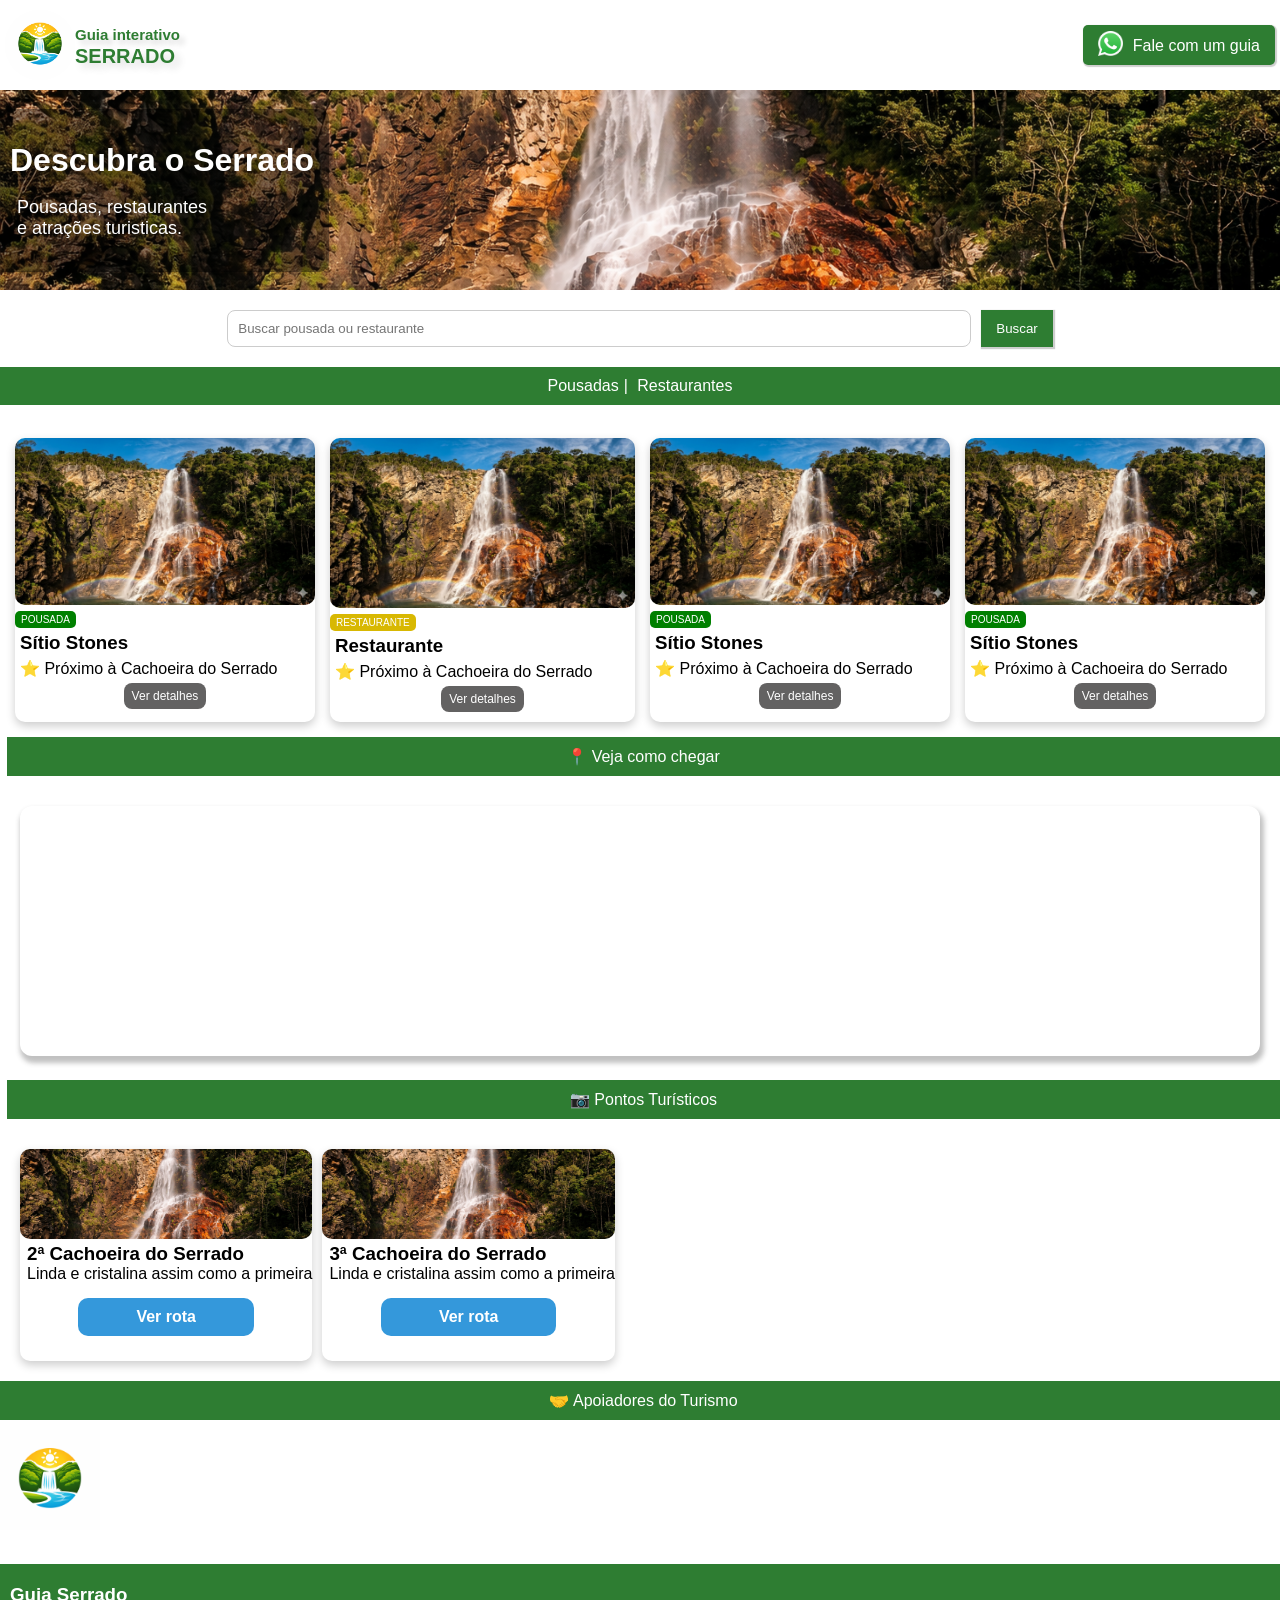
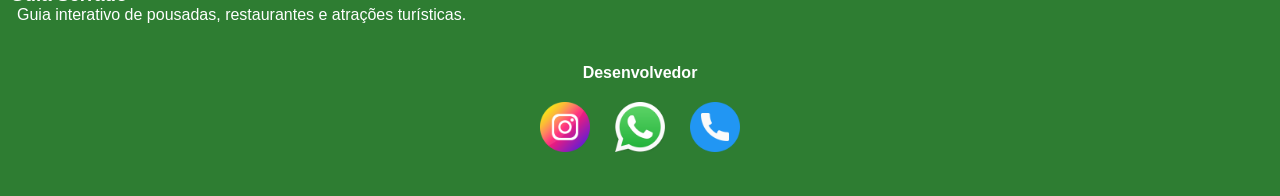
<file: index.html>
<!DOCTYPE html>
<html lang="pt-br">
<head>
<meta charset="UTF-8">
<meta name="viewport" content="width=device-width, initial-scale=1.0">
<link rel="icon" sizes="50x50" href="img/iconelogo.png">
<title>Guia interativo Serrado</title>

<link rel="stylesheet" href="css/style.css">
</head>

<body>

<!-- HEADER -->
<header class="header">
  <div class="logo">
   <a href="index.html"> <div class="logo-icon"></div></a>
    <div class="logo-text">
      
     <a href="index.html"> <strong><span id="logoguia">Guia interativo</span><br> SERRADO</strong></a>
    </div>
  </div>

  <a class="btn-whats" href="https://wa.me/5538999643492" target="_blank"> <img id="iconelogo" alt="" src="img/whatsapp.png"> Fale com um guia</a>
</header>

<!-- BANNER -->
<section class="banner">
    
  <div class="banner-content" >
   
   <br> <h1>Descubra o Serrado<br></h1>
   <br> <p>Pousadas, restaurantes <br>e atrações turisticas.</p></br>
   <!-- <button>🗺 Explorar lugares</button> -->
  </div>
</section>

<!-- BUSCA -->
<section class="busca">
  <input type="text" placeholder="Buscar pousada ou restaurante">
<button id="btn-busca" onclick="filtrar()">Buscar</button>

 
</section>
<section class="filtros">
  <a href="pousadas.html">Pousadas</a><span>|</span>
  <a href="restaurantes.html">Restaurantes</a>
  
</section>

<!-- DESTAQUES -->
<section class="destaques"><br>
 
  <div class="cards">

    <div class="card">
  <img src="img/logo.png">
  <span class="tag">POUSADA</span>
  <h3>Sítio Stones</h3>
  <p>⭐ Próximo à Cachoeira do Serrado</p>

  <div class="acoes">
    <a href="sitiostones.html" class="btn">Ver detalhes</a>

  </div>
</div>

    <div class="card">
  <img src="img/logo.png">
  <span class="tagR">RESTAURANTE</span>
  <h3>Restaurante </h3>
  <p>⭐ Próximo à Cachoeira do Serrado</p>

  <div class="acoes">
    <a href="" class="btn">Ver detalhes</a>

  </div>
</div>


    <div class="card">
  <img src="img/logo.png">
  <span class="tag">POUSADA</span>
  <h3>Sítio Stones</h3>
  <p>⭐ Próximo à Cachoeira do Serrado</p>

  <div class="acoes">
    <a href="" class="btn">Ver detalhes</a>

  </div>
</div>

<div class="card">
  <img src="img/logo.png">
  <span class="tag">POUSADA</span>
  <h3>Sítio Stones</h3>
  <p>⭐ Próximo à Cachoeira do Serrado</p>

  <div class="acoes">
    <a href="sitiostones.html" class="btn">Ver detalhes</a>

  </div>
</div>

  </div>
</section>

<!-- MAPA -->
 <div>
    <p class="tituloP">📍 Veja como chegar </p>
  </div>
<section class="mapa">
 
    <div>
    <iframe src="https://www.google.com/maps/embed?pb=!1m18!1m12!1m3!1d3841.3909238167134!2d-42.846982488893836!3d-15.6773896
    20022865!2m3!1f0!2f0!3f0!3m2!1i1024!2i768!4f13.1!3m3!1m2!1s0x751f36688d48f3b%3A0xb14c7c35cb3cc92e!2sCachoeira%20do%20Serrado!5e0!3m2!1spt-BR!
    2sbr!4v1775347810840!5m2!1spt-BR!2sbr" width="100%" height="250" style="border:0; border-radius:12px;" allowfullscreen="" loading="lazy" referrerpolicy="no-referrer-when-downgrade"></iframe>
  </div>

  
</section>

<!-- -----------------PONTOS TURISTICOS ----------------------->
<div>
    <p class="tituloP">📷 Pontos Turísticos</p>
    
  </div>
<section class="turismo">
  

  <div class="turismo-grid">

    <div class="card-pturistico">
      <img src="./img/logo1.png" class="img-card-pturisco" onclick="abrirModal(this)">
      
        <h3>2ª Cachoeira do  Serrado</h3>
        <p>Linda e cristalina assim como a primeira</p>
        
        <a href="https://maps.app.goo.gl/27aN6otPv9ciXEHh7" class="btn-rota">Ver rota</a>
        <div id="modal" class="modal">
  <span class="fechar" onclick="fecharModal()">&times;</span>
  <img id="imgModal" class="modal-conteudo">
</div>

    </div>

    <div class="card-pturistico">
      <img src="./img/logo1.png" class="img-card-pturisco" onclick="abrirModal(this)">
      
        <h3>3ª Cachoeira do  Serrado</h3>
        <p>Linda e cristalina assim como a primeira </p>
        
        <a href="https://maps.app.goo.gl/CP79YFnsL87E5bnD8" class="btn-rota">Ver rota</a>
        <div id="modal" class="modal">
  <span class="fechar" onclick="fecharModal()">&times;</span>
  <img id="imgModal" class="modal-conteudo">
</div>

    </div>

</section>

<!-- APOIADORES -->
<section class="apoio">
 <div class="tituloP"> <p>🤝 Apoiadores do Turismo</p></div>

  <div class="apoio-grid">
    <a href="https://wa.me/5538999643492" target="_blank" ><img src="img/iconelogo.png"></a>
  </div>
</section>

<!-- FOOTER -->
<footer class="footer-dev">
  <div class="footer-grid">

    <div>
      <h3>Guia Serrado</h3>
      <p>Guia interativo de pousadas, restaurantes e atrações turísticas.</p>
    </div>
  </div>
   
  <div class="footer-grid-dev">
 <h4>Desenvolvedor</h4>
  <div class="footer-grid-dev1">
      <a href="https://www.instagram.com/willianjuniorop/" target="_blank"> <img src="img/iconeinstagram.png"></a>

      <a href="https://wa.me/5538999643492" target="_blank"> <img src="img/whatsapp.png"></a>
      
      <a href="tel:5538999643492" target="_blank"><img src="img/telefone.png"></a>
  </div>
    </div>

  </footer>

<script src="js/script.js"> </script>

</body>

</html>
</file>
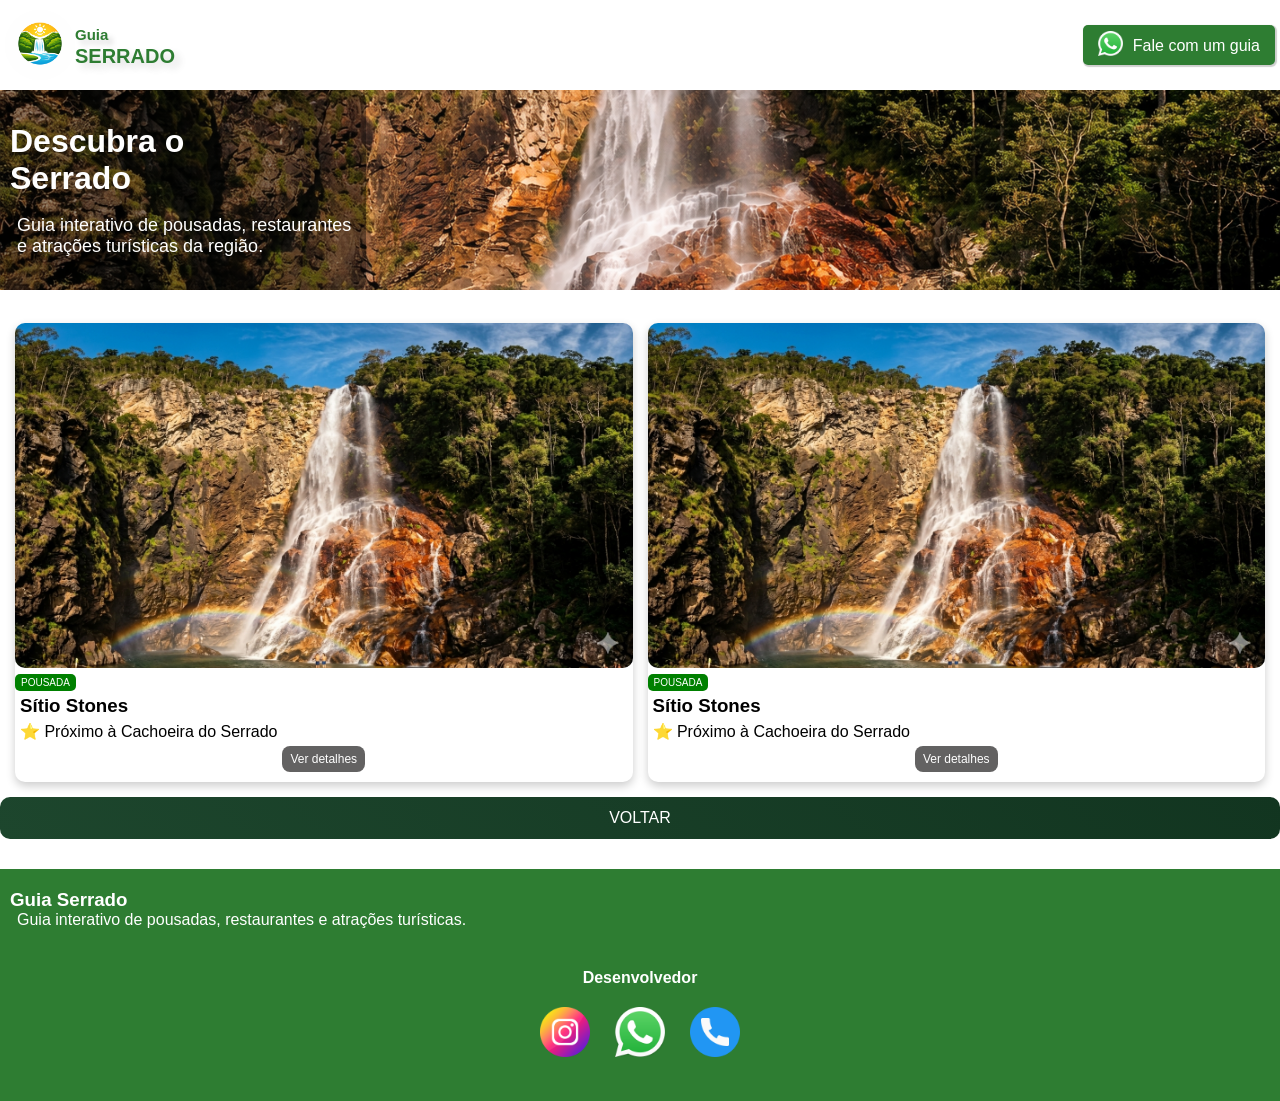
<file: pousadas.html>
<!DOCTYPE html>
<html lang="pt-br">
<head>
<meta charset="UTF-8">
<meta name="viewport" content="width=device-width, initial-scale=1.0">
<title>Guia Serrado</title>

<link rel="stylesheet" href="css/style.css">
</head>

<body>

<!-- HEADER -->
<header class="header">
  <div class="logo">
    <div class="logo-icon"></div>
    <div class="logo-text">
      
     <a> <strong><span id="logoguia">Guia</span><br> SERRADO</strong></a>
    </div>
  </div>

  <a class="btn-whats" href="https://wa.me/5538999643492" target="_blank"> <img id="iconelogo" src="img/whatsapp.png"> Fale com um guia</a>
</header>

<!-- BANNER -->
<section class="banner">
    
  <div class="banner-content" >
   
   <br> <h1>Descubra o<br> Serrado</h1>
   <br> <p>Guia interativo de pousadas, restaurantes<br> e atrações turísticas da região.</p></br>
   <!-- <button>🗺 Explorar lugares</button> -->
  </div>
</section>

<section class="destaques"><br>
 
  <div class="cards">

    <div class="card">
  <img src="img/logo.png">
  <span class="tag">POUSADA</span>
  <h3>Sítio Stones</h3>
  <p>⭐ Próximo à Cachoeira do Serrado</p>

  <div class="acoes">
    <a href="sitiostones.html" class="btn">Ver detalhes</a>

  </div>
</div>

<div class="card">
  <img src="img/logo.png">
  <span class="tag">POUSADA</span>
  <h3>Sítio Stones</h3>
  <p>⭐ Próximo à Cachoeira do Serrado</p>

  <div class="acoes">
    <a href="sitiostones.html" class="btn">Ver detalhes</a>

  </div>
</div>

  </div>
</section>
<div class="btn-voltar"><a href="index.html" >VOLTAR</a></div>
<footer class="footer-dev">
  <div class="footer-grid">

    <div>
      <h3>Guia Serrado</h3>
      <p>Guia interativo de pousadas, restaurantes e atrações turísticas.</p>
    </div>
  </div>
   
  <div class="footer-grid-dev">
 <h4>Desenvolvedor</h4>
  <div class="footer-grid-dev1">
      <a href="https://www.instagram.com/willianjuniorop/" target="_blank"> <img src="img/iconeinstagram.png"></a>

      <a href="https://wa.me/5538999643492" target="_blank"> <img src="img/whatsapp.png"></a>
      
      <a href="tel:5538999643492" target="_blank"><img src="img/telefone.png"></a>
  </div>
    </div>

  </footer>
</body>
</html>
</file>
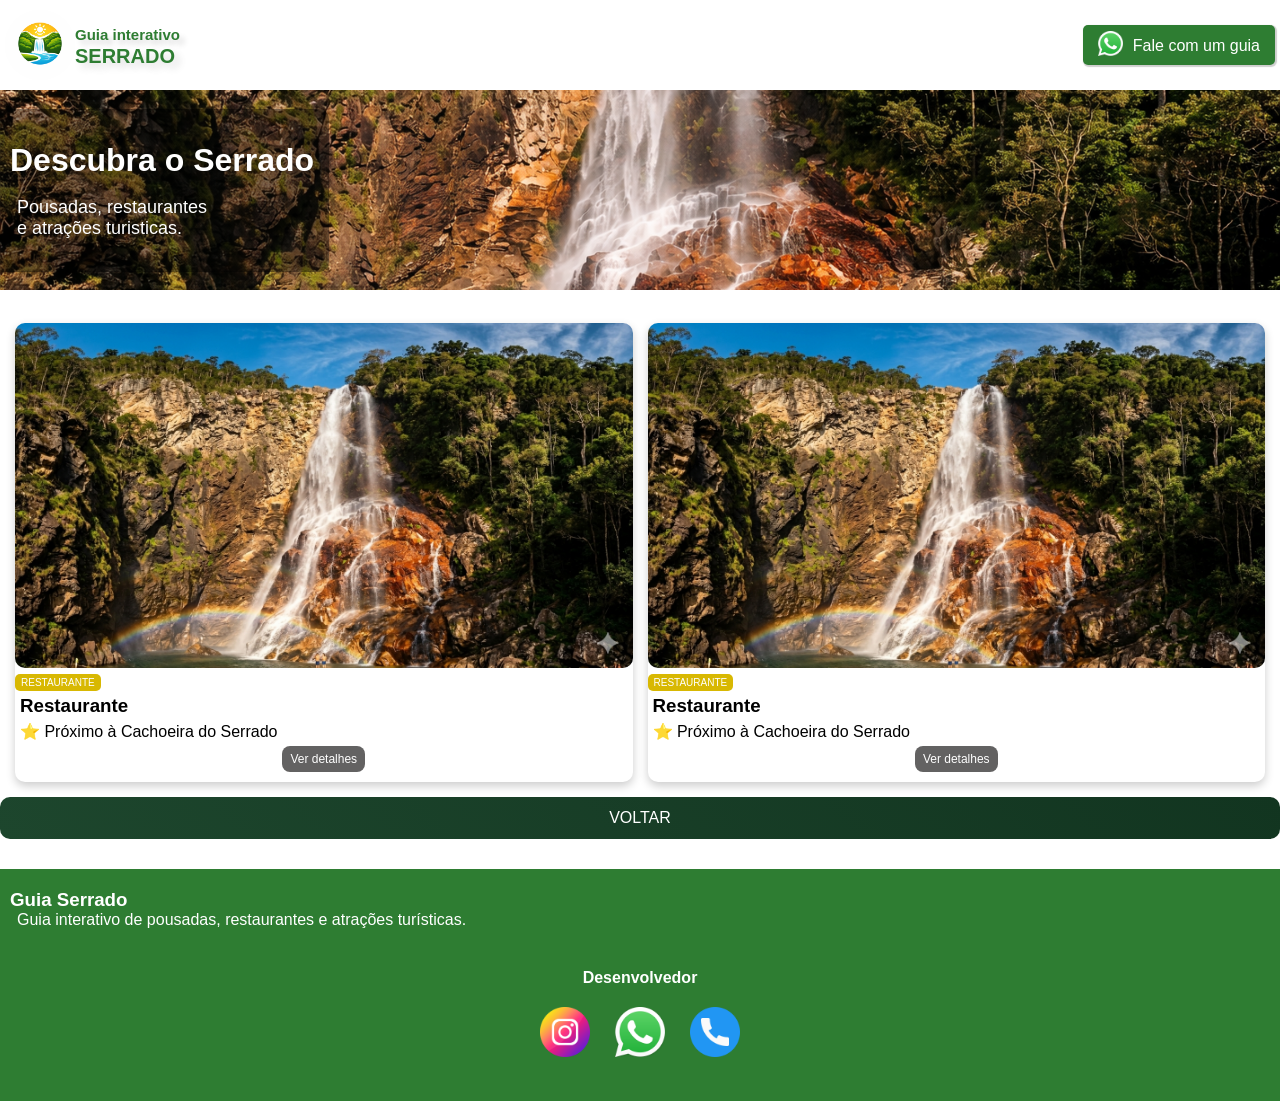
<file: restaurantes.html>
<!DOCTYPE html>
<html lang="en">
<head>
   <meta charset="UTF-8">
<meta name="viewport" content="width=device-width, initial-scale=1.0">
<link rel="icon" sizes="50x50" href="img/iconelogo.png">
<title>Guia interativo Serrado</title>
<link rel="stylesheet" href="css/style.css">
</head>
<body>
    <header class="header">
  <div class="logo">
    <div class="logo-icon"></div>
    <div class="logo-text">
      
     <a> <strong><span id="logoguia">Guia interativo</span><br> SERRADO</strong></a>
    </div>
  </div>

  <a class="btn-whats" href="https://wa.me/5538999643492" target="_blank"> <img id="iconelogo" alt="" src="img/whatsapp.png"> Fale com um guia</a>
</header>

<!-- BANNER -->
<section class="banner">
    
  <div class="banner-content" >
   
   <br> <h1>Descubra o Serrado<br></h1>
   <br> <p>Pousadas, restaurantes <br>e atrações turisticas.</p></br>
   <!-- <button>🗺 Explorar lugares</button> -->
  </div>
</section>

<section class="destaques"><br>
  <div class="cards">
    <div class="card">
  <img src="img/logo.png">
  <span class="tagR">RESTAURANTE</span>
  <h3>Restaurante </h3>
  <p>⭐ Próximo à Cachoeira do Serrado</p>

  <div class="acoes">
    <a href="" class="btn">Ver detalhes</a>
</div>
  </div>

  <div class="card">
  <img src="img/logo.png">
  <span class="tagR">RESTAURANTE</span>
  <h3>Restaurante </h3>
  <p>⭐ Próximo à Cachoeira do Serrado</p>

  <div class="acoes">
    <a href="" class="btn">Ver detalhes</a>
</div>
  </div>
</div>

</section>

<div class="btn-voltar"><a href="index.html" >VOLTAR</a></div>
<script src="js/script.js"> </script>
<footer class="footer-dev">
  <div class="footer-grid">

    <div>
      <h3>Guia Serrado</h3>
      <p>Guia interativo de pousadas, restaurantes e atrações turísticas.</p>
    </div>
  </div>
   
  <div class="footer-grid-dev">
 <h4>Desenvolvedor</h4>
  <div class="footer-grid-dev1">
      <a href="https://www.instagram.com/willianjuniorop/" target="_blank"> <img src="img/iconeinstagram.png"></a>

      <a href="https://wa.me/5538999643492" target="_blank"> <img src="img/whatsapp.png"></a>
      
      <a href="tel:5538999643492" target="_blank"><img src="img/telefone.png"></a>
  </div>
    </div>

  </footer>
</body>
</html>
</file>
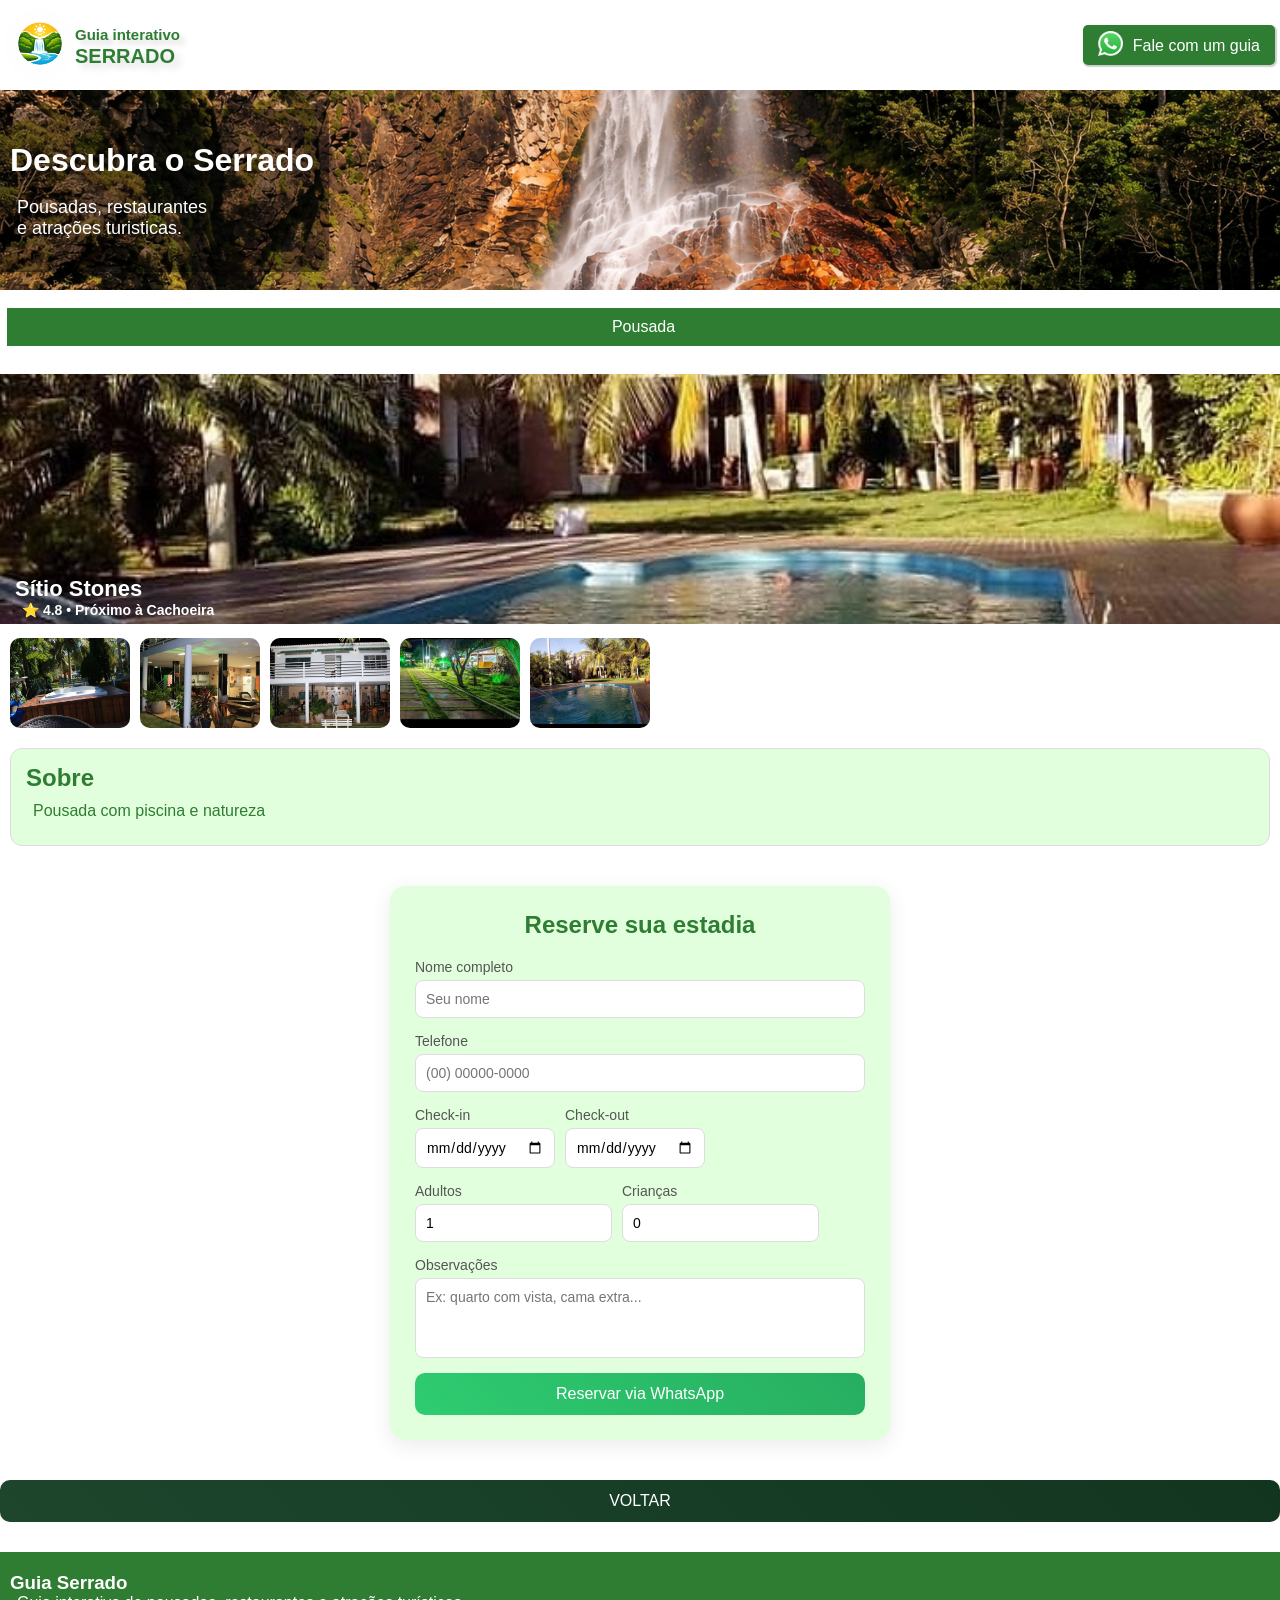
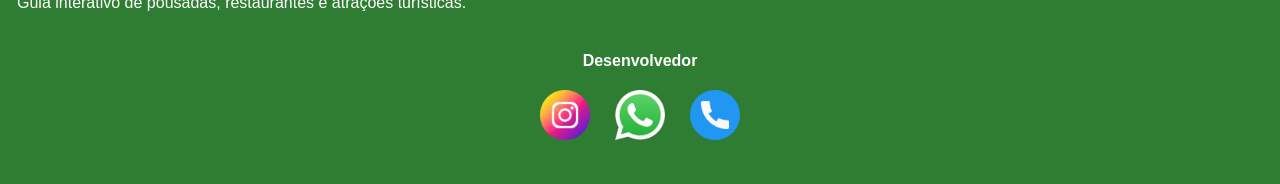
<file: sitiostones.html>
<!DOCTYPE html>
<html lang="pt-br">
<head>
<meta name="viewport" content="width=device-width, initial-scale=1.0">
<link rel="stylesheet" href="css/style.css">
<link rel="icon" sizes="50x50" href="img/iconelogo.png">
<title>Guia interativo Serrado</title>
</head>

<body>

 <header class="header">
  <div class="logo">
    <div class="logo-icon"></div>
    <div class="logo-text">
      
     <a> <strong><span id="logoguia">Guia interativo</span><br> SERRADO</strong></a>
    </div>
  </div>

  <a class="btn-whats" href="https://wa.me/5538999643492" target="_blank"> <img id="iconelogo" alt="" src="img/whatsapp.png"> Fale com um guia</a>
</header>

<!-- BANNER -->
<section class="banner">
    
  <div class="banner-content" >
   
   <br> <h1>Descubra o Serrado<br></h1>
   <br> <p>Pousadas, restaurantes <br>e atrações turisticas.</p></br>
   <!-- <button>🗺 Explorar lugares</button> -->
  </div>
</section>
<div><br>
    <p class="tituloP">Pousada</p>
  </div>
<section class="detalhe2"><br>

  <div class="hero">
    <img src="img/sitiostonesex.jpg" id="imgprincipal">
    <div class="overlay">
      <h1>Sítio Stones<p>⭐ 4.8 • Próximo à Cachoeira</h1>
    </div>
  </div>

  <div class="miniaturas">
    <img src="pousadas/sitiostones/img1.jpg" class="img-card" onclick="abrirModal(this)">
    <img src="pousadas/sitiostones/img2.jpg" class="img-card" onclick="abrirModal(this)">
    <img src="pousadas/sitiostones/img3.jpg" class="img-card" onclick="abrirModal(this)">
    <img src="pousadas/sitiostones/img4.jpg" class="img-card" onclick="abrirModal(this)">
    <img src="pousadas/sitiostones/img5.jpg" class="img-card" onclick="abrirModal(this)">
  </div>
<div id="modal" class="modal">
  <span class="fechar" onclick="fecharModal()">&times;</span>
  <img id="imgModal" class="modal-conteudo">
</div>
</section>
 

<div class="box-info">
    <h2>Sobre</h2>
    <p>Pousada com piscina e natureza</p>
  </div>



<section class="reserva">
  <h2>Reserve sua estadia</h2>

  <form id="formReserva">
    <div class="grupo">
      <label>Nome completo</label>
      <input type="text" placeholder="Seu nome" required>
    </div>

    <div class="grupo">
      <label>Telefone</label>
      <input type="tel" placeholder="(00) 00000-0000" required>
    </div>

    <div class="linha">
      <div class="grupo">
        <label>Check-in</label>
        <input type="date" required>
      </div>

      <div class="grupo">
        <label>Check-out</label>
        <input type="date" required>
      </div>
    </div>

    <div class="linha">
      <div class="grupo">
        <label>Adultos</label>
        <input type="number" min="1" value="1">
      </div>

      <div class="grupo">
        <label>Crianças</label>
        <input type="number" min="0" value="0">
      </div>
    </div>

    <div class="grupo">
      <label>Observações</label>
      <textarea placeholder="Ex: quarto com vista, cama extra..."></textarea>
    </div>

    <button type="submit" class="bnt-reservawhats">Reservar via WhatsApp</button>
  </form>
  
</section>
<div class="btn-voltar"><a href="index.html" >VOLTAR</a></div>
<footer class="footer-dev">
  <div class="footer-grid">

    <div>
      <h3>Guia Serrado</h3>
      <p>Guia interativo de pousadas, restaurantes e atrações turísticas.</p>
    </div>
  </div>
   
  <div class="footer-grid-dev">
 <h4>Desenvolvedor</h4>
  <div class="footer-grid-dev1">
      <a href="https://www.instagram.com/willianjuniorop/" target="_blank"> <img src="img/iconeinstagram.png"></a>

      <a href="https://wa.me/5538999643492" target="_blank"> <img src="img/whatsapp.png"></a>
      
      <a href="tel:5538999643492" target="_blank"><img src="img/telefone.png"></a>
  </div>
    </div>

  </footer>
<script>
  
// ABRIR MODAL
function abrirModal(img) {
  const modal = document.getElementById("modal");
  const imgModal = document.getElementById("imgModal");

  modal.style.display = "flex"; 
  imgModal.src = img.src;
}

// FECHAR MODAL
function fecharModal() {
  document.getElementById("modal").style.display = "none";
}

// FECHAR AO CLICAR FORA DA IMAGEM
const modal = document.getElementById("modal");

modal.addEventListener("click", function(e) {
  if (e.target === modal) {
    fecharModal();
  }
});
document.getElementById("formReserva").addEventListener("submit", function(e) {
  e.preventDefault();

  const nome = document.querySelector("input[type=text]").value;
  const telefone = document.querySelector("input[type=tel]").value;
  const datas = document.querySelectorAll("input[type=date]");
  const checkin = datas[0].value;
  const checkout = datas[1].value;
  const numeros = document.querySelectorAll("input[type=number]");
  const adultos = numeros[0].value;
  const criancas = numeros[1].value;
  const obs = document.querySelector("textarea").value;

  const mensagem = `Reserva de Pousada:
  
Nome: ${nome}
Telefone: ${telefone}
Check-in: ${checkin}
Check-out: ${checkout}
Adultos: ${adultos}
Crianças: ${criancas}
Observações: ${obs}`;

  const numero = "5538991090350";

  const url = `https://wa.me/${numero}?text=${encodeURIComponent(mensagem)}`;

  window.open(url, "_blank");
});
</script>

</body>
</html>
</file>
<file: css/style.css>
* {
  margin: 0;
  padding: 0;
  box-sizing: border-box;
  font-family: Arial;
}


/* HEADER */
.header {
  display: flex;
  justify-content: space-between;
  align-items: center;
  padding: 10px 5px;
  background: white;
}

.logo {
  display: flex;
  align-items: center;
  
  
}

.logo-icon {
  width: 70px;
  height: 70px;
  border-radius: 50%;
  background: url(../img/iconelogo.png) center/cover;
  
}

.logo-text span {
  font-size: 15px;
  text-shadow: 5px 5px 5px #55535333;
}

.logo-text strong {
  font-size: 20px;
  color: #2e7d32;
 text-shadow: 5px 5px 7px #55535333;
}

.menu a {
  margin: 0 10px;
  text-decoration: none;
  color: #333;
}

.btn-whats {
  background: #2e7d32;
  color: white;
  padding: 10px 15px;
  border-radius: 5px;
  text-decoration: none;
  margin-left: -12px;
  cursor: pointer;
  transition: 0.3s;
  box-shadow: 1px 1px 1px 1px #47474744;
  
  
}
.btn-whats #iconelogo{
  width: 25px ;
  margin-bottom: -5px;
  margin-right: 5px;
  margin-top: -4px;
  

}


/* BANNER */
.banner {
  background: url('../img/logo1.png') center/cover;
  
  height: 350px;
  display: flex;
  align-items: center;
  padding: 40px;
  color: rgb(255, 255, 255);
  


}
.header .logo a {
  text-decoration: none;
}

.banner h1 {
   font-size: 32px;
}
.banner .banner-content{
  background: rgba(0,0,0,0.4);
  padding: 15px;
  border-radius: 10px;
  margin-left: -45px;
  
}
.banner  p{
  font-size: 18px;;
  
 
  
}

.banner button {
  margin-top: 5px;
  background: #2e7d32;
  color: white;
  padding: 10px 10px;
  border-radius: 8px;

  
}

/* BUSCA */
.busca {
  display: flex;
  justify-content: center;
  gap: 10px;
  padding: 20px;
}

.busca input {
  width: 60%;
  padding: 10px;
  border-radius: 8px;
  border: 1px solid #ccc;
}
#btn-busca {
  background: #2e7d32;
  color: white;
  border: none;
  padding: 10px 15px;
  cursor: pointer;
  box-shadow: 1px 1px 1px 1px #47474744;
}

.filtros {
  text-align: center;
  background: #2e7d32;
  padding: 10px;
 
}

.filtros a {
  color: white;
  margin: 5px;
  text-decoration: none;
}
.filtros span{
  color: #ffffff;
}

/* DESTAQUES*/


.destaques .topo {
  text-align: center;
  color: #181818f6;
}
.destaques h2{
  text-shadow: 2px 2px 2px #55535333;
  margin-top: 20px;
}




/* CARDS */
.cards {
  display: flex;
  overflow-x: auto;
  gap: 15px;
  padding: 15px;
 /* scroll-snap-type: x mandatory;*/
  

}
.cards::-webkit-scrollbar {
  display: none;
}

.cards h3{
margin: 5px;

}
.card {
  min-width: 250px;
  background: white;
  border-radius: 10px;
  box-shadow: 0 4px 10px rgba(0,0,0,0.2);
  padding-bottom: 10px;
  
}


 .card p {
  margin: 5px 
  
}

.acoes {
  display: flex;
  justify-content: center;
}
.acoes a {
    font-size: 12px;
    padding: 6px 8px;
    
  }
.btn {
  display: flex;
  align-items: center;
  justify-content: center;
  gap: 5px;
  padding: 8px 12px;
  border-radius: 8px;
  text-decoration: none;
  background: #636262;
  color: white;
  font-size: 14px;
}

/* Botão WhatsApp */
.whatsapp {
  background: #2e7d32;
}

/* Ícone do WhatsApp */
.whatsapp img {
  width: 16px;
  height: 16px;
}


.card .imgdetalhe{
  width: 15px;
  margin: 2px 2px 2px 2px;
}

.card img {
  width: 100%;
  border-radius: 10px;
  
}

.tag {
  background: green;
  color: white;
  padding: 3px 6px;
  font-size: 10px;
  border-radius: 5px;
  
}
.tagR {
  background: rgb(216, 184, 2);
  color: white;
  padding: 3px 6px;
  font-size: 10px;
  border-radius: 5px;
  
}


.restaurante {
  background: orange;
}

/* MAPA */
.mapa {
  padding: 20px;
   flex-direction: column;
  
}

.mapa img{
  width: 125px;
  text-align: center;
}

.mapa iframe{
  box-shadow: 2px 5px 5px 2px #3333334d;
    
}
/* TURISMO */

.tituloP {
  text-align: center;
  background: #2e7d32;
  color: white;
  padding: 10px;

  margin-bottom: 10px;
}
.img-card-pturisco {
  width: 100%;
  height: 90px;
  object-fit: cover;
  border-radius: 10px;
  cursor: pointer;
  flex-shrink: 0;
  transition: 0.3s;
 
}

.card-pturistico{

  min-width: 250px;
  background: white;
  border-radius: 10px;
  box-shadow: 0 4px 10px rgba(0,0,0,0.2);
  padding-bottom: 10px;
 

  
}
.card-pturistico h3,p{
margin-left: 7px;
  
}
.turismo-grid {
  display: grid;
  grid-template-columns: 2fr 1fr 1fr;
  gap: 10px;
  padding: 20px;
   grid-template-columns: fr;
   display: flex;
  overflow-x: auto;
}
.btn-rota{
  padding: 10px;
  width: 60%;
  display: flex;
  justify-content: center;
  background-color: #3498db;
  border-radius: 10px;
  color: white;
  text-decoration: none;
  margin: 15px auto;
  font-weight: bold;


}
/*------------ APOIO -----------*/
.apoiogrid a, img{
  width: 100px;
}

/* FOOTER */
.footer-dev {
  background: #2e7d32;
  color: white;
  padding: 20px 10px;
  margin-top: 30px;
}
.footer-grid-dev1{
 display: flex;
  justify-content: center;
  margin: 20px;
  gap: 25px;
}
.footer-grid-dev1 img{
width: 50px;
}
.footer-grid-dev h4 {
  display: flex;
  justify-content: center;
  margin-top: 40px;
}


/* MOBILE */
@media(max-width: 600px) {
  
  .busca input {
    width: 100%;
  }
  .menu {
    display: none;
    
  
  }
}

  .banner {
    height: 200px;
  
  }
.cards::-webkit-scrollbar {
  display: none;
}
  
.nota {color: #1b5e20;

}
/*----------FORMULARIO------------*/
.reserva {
  max-width: 500px;
  margin: 40px auto;
  padding: 25px;
  background: #c3ffb779;
  border-radius: 15px;
  box-shadow: 0 5px 20px rgba(61, 58, 58, 0.1);
}

.reserva h2 {
  text-align: center;
  margin-bottom: 20px;
  font-size: 24px;
  color: #2e7d32;
}

.grupo {
  display: flex;
  flex-direction: column;
  margin-bottom: 15px;
}

.grupo label {
  font-size: 14px;
  margin-bottom: 5px;
  color: #555;
}

.grupo input,
.grupo textarea {
  padding: 10px;
  border-radius: 8px;
  border: 1px solid #ddd;
  font-size: 14px;
}

.grupo textarea {
  resize: none;
  height: 80px;
}

.linha {
  display: flex;
  gap: 10px;
}

.bnt-reservawhats {
  width: 100%;
  padding: 12px;
  background: linear-gradient(45deg, #2ecc71, #27ae60);
  border: none;
  border-radius: 10px;
  color: #fff;
  font-size: 16px;
  cursor: pointer;
  transition: 0.3s;
}

button:hover {
  transform: scale(1.03);
  box-shadow: 0 5px 15px rgba(0,0,0,0.2);
}
/* BOX INFO */
.box-info {
  background: #c3ffb779;
  margin: 10px ;
  padding: 15px;
  border-radius: 12px;
  border: 1px solid #dddddd;
  
}

.box-info h2 {
  color: #2e7d32;
  margin-bottom: 10px;
}
.box-info p {
  color: #2e7d32;
  margin-bottom: 10px;
}

/* BOTAO VOLTAR*/
.btn-voltar a {
width: 100%;
  padding: 12px;
  background: linear-gradient(45deg, #1d462d, #123520);
  border: none;
  border-radius: 10px;
  color: #fff;
  font-size: 16px;
  cursor: pointer;
  transition: 0.3s;
  text-decoration: none;
  display: flex;
  justify-content: center;
}

/* HERO (imagem principal) */
.hero {
  position: relative;
}

#imgprincipal {
  width: 100%;
  height: 250px;
  object-fit: cover;
}

/* TEXTO SOBRE IMAGEM */
.overlay {
  position: absolute;
  bottom: 10px;
  left: 15px;
  color: white;
}

.overlay h1 {
  font-size: 22px;
}

.overlay p {
  font-size: 14px;
}

/* MINIATURAS */
.miniaturas {
  display: flex;
  gap: 10px;
  padding: 10px;
  overflow-x: auto; 
}

.img-card {
  width: 120px;
  height: 90px;
  object-fit: cover;
  border-radius: 10px;
  cursor: pointer;
  flex-shrink: 0;
  transition: 0.3s;
}

.img-card:hover {
  transform: scale(1.05);
}

/* MODAL */
.modal {
  display: none; 
  position: fixed;
  z-index: 999;
  left: 0;
  top: 0;
  width: 100%;
  height: 100%;
  background-color: rgba(0,0,0,0.9);

  align-items: center;
  justify-content: center;
}
.modal img {
  width: 100%;
  max-height: 90%;
  border-radius: 10px;
}

/* IMAGEM DO MODAL */
.modal-conteudo {
  max-width: 90%;
  max-height: 80vh;
  border-radius: 12px;
}

/* BOTÃO FECHAR */
.fechar {
  position: absolute;
  top: 20px;
  right: 25px;
  color: white;
  font-size: 35px;
  cursor: pointer;
}
</file>
